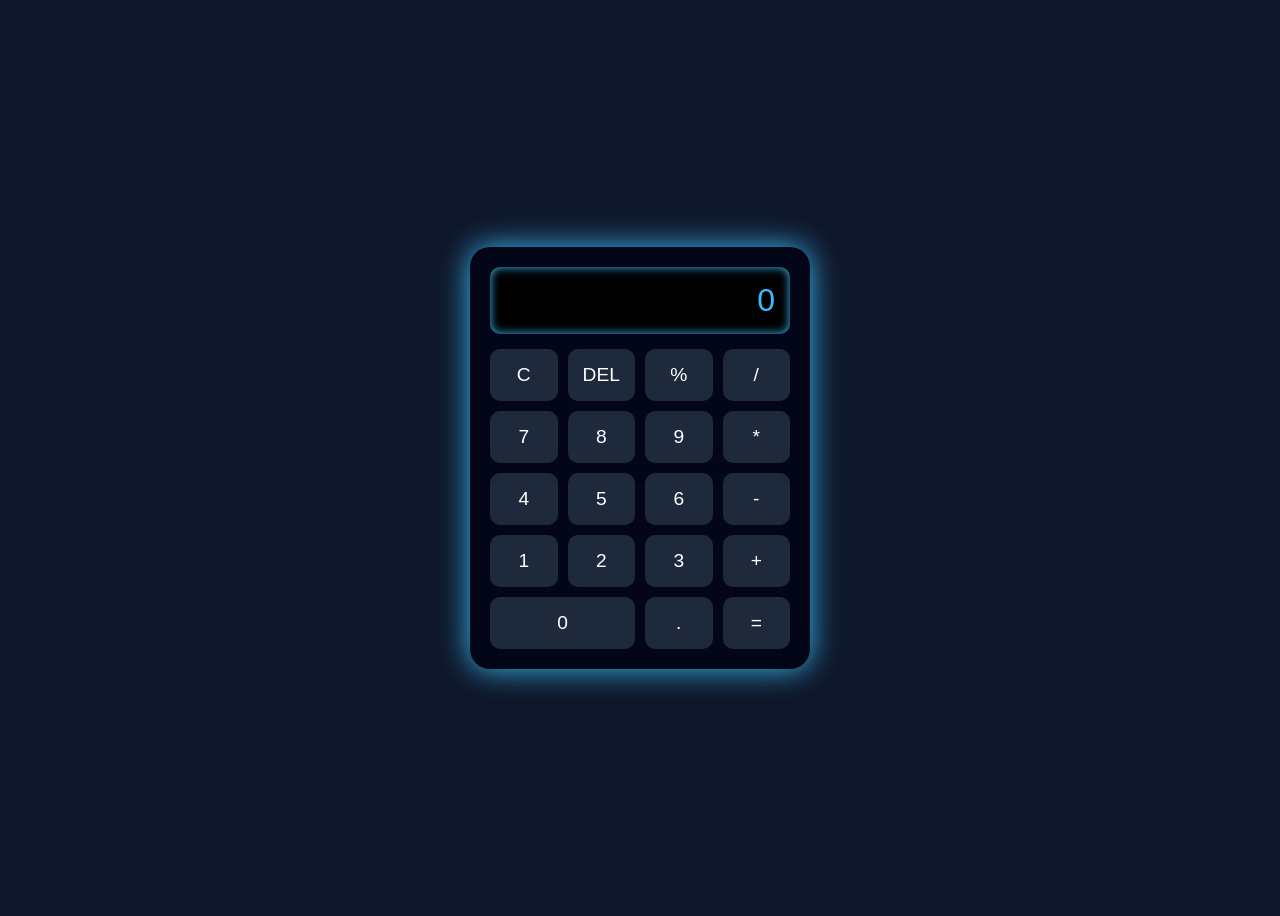
<file: index.html>
<!DOCTYPE html>
<html lang="en">
<head>
    <meta charset="UTF-8">
    <title>Glow Calculator</title>
    <link rel="stylesheet" href="index.css">
</head>
<body>

<div class="calculator">
    <div class="display" id="display">0</div>

    <div class="buttons">
        <button onclick="clearDisplay()">C</button>
        <button onclick="deleteLast()">DEL</button>
        <button onclick="append('%')">%</button>
        <button onclick="append('/')">/</button>

        <button onclick="append('7')">7</button>
        <button onclick="append('8')">8</button>
        <button onclick="append('9')">9</button>
        <button onclick="append('*')">*</button>

        <button onclick="append('4')">4</button>
        <button onclick="append('5')">5</button>
        <button onclick="append('6')">6</button>
        <button onclick="append('-')">-</button>

        <button onclick="append('1')">1</button>
        <button onclick="append('2')">2</button>
        <button onclick="append('3')">3</button>
        <button onclick="append('+')">+</button>

        <button onclick="append('0')" class="zero">0</button>
        <button onclick="append('.')">.</button>
        <button onclick="calculate()">=</button>
    </div>
</div>

<script src="index.js"></script>
</body>
</html>
</file>
<file: index.css>
body {
    background: #0f172a;
    display: flex;
    justify-content: center;
    align-items: center;
    height: 100vh;
    font-family: Arial;
}

.calculator {
    background: #020617;
    padding: 20px;
    border-radius: 20px;
    box-shadow: 0 0 30px #38bdf8;
    width: 300px;
}

.display {
    background: black;
    color: #38bdf8;
    font-size: 2em;
    padding: 15px;
    border-radius: 10px;
    text-align: right;
    margin-bottom: 15px;
    box-shadow: inset 0 0 10px #38bdf8;
}

.buttons {
    display: grid;
    grid-template-columns: repeat(4, 1fr);
    gap: 10px;
}

button {
    padding: 15px;
    font-size: 1.2em;
    border: none;
    border-radius: 10px;
    background: #1e293b;
    color: white;
    cursor: pointer;
    transition: 0.2s;
}

button:hover {
    background: #38bdf8;
    color: black;
    box-shadow: 0 0 10px #38bdf8;
}

.zero {
    grid-column: span 2;
}
</file>
